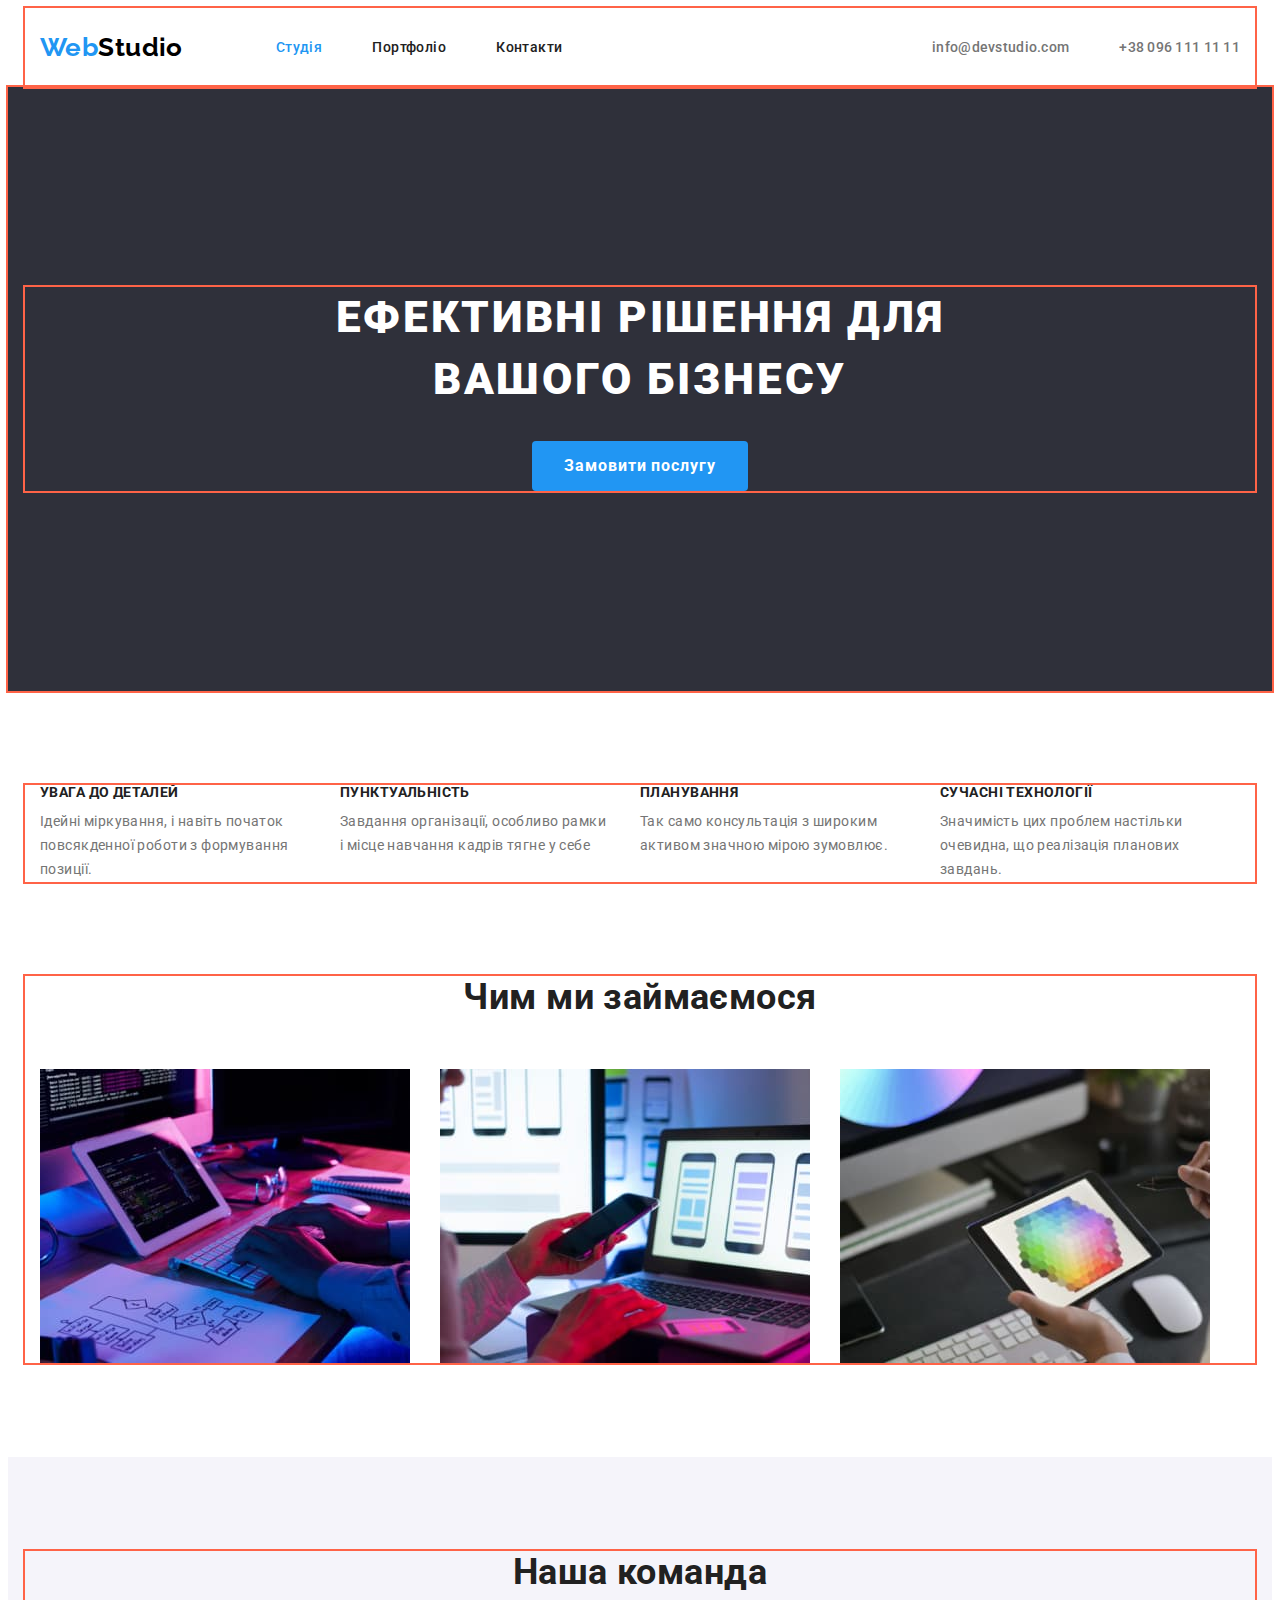
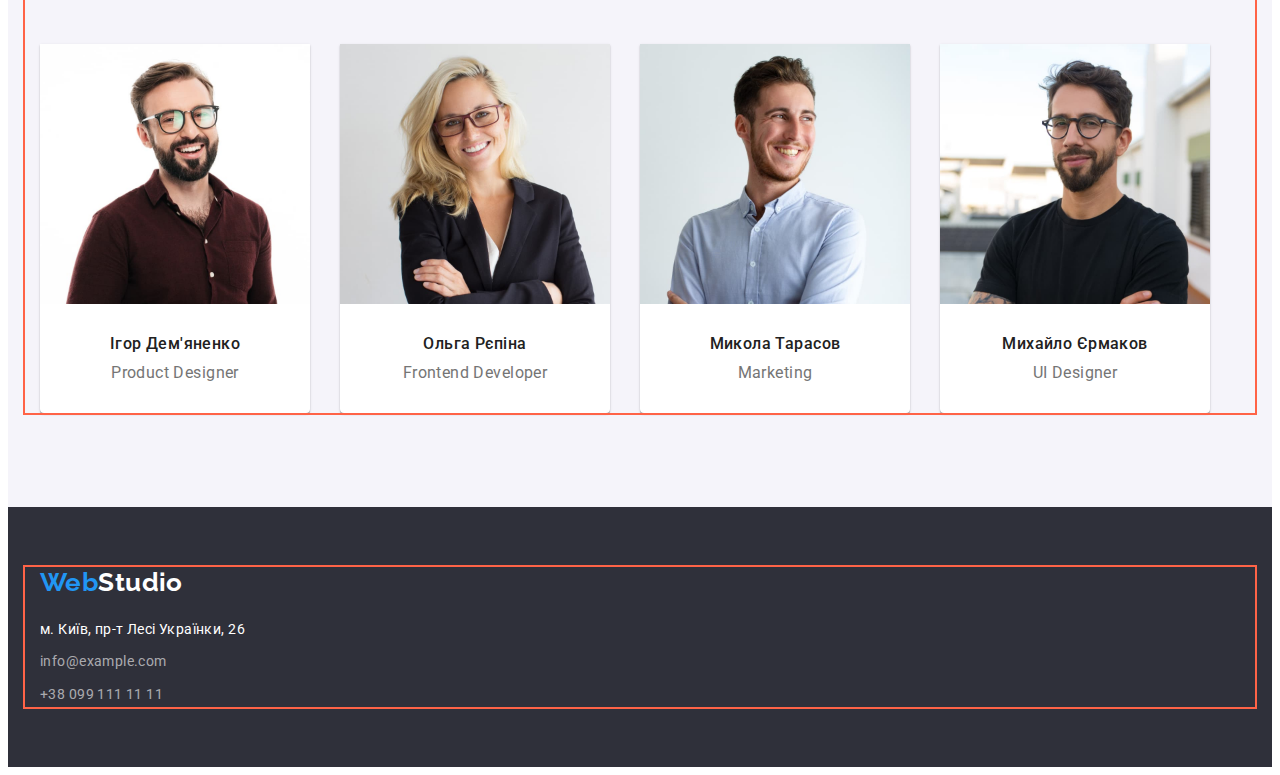
<file: index.html>
<!DOCTYPE html>
<html lang="uk">
  <head>
    <meta charset="UTF-8" />
    <meta http-equiv="X-UA-Compatible" content="IE=edge" />
    <meta name="viewport" content="width=device-width, initial-scale=1.0" />
    <title>Студія</title>
    <link rel="preconnect" href="https://fonts.googleapis.com" />
    <link rel="preconnect" href="https://fonts.gstatic.com" crossorigin />
    <link
      href="https://fonts.googleapis.com/css2?family=Raleway:wght@700&family=Roboto:wght@400;500;700;900&display=swap"
      rel="stylesheet"
    />
    <link
      rel="stylesheet"
      href="https://cdnjs.cloudflare.com/ajax/libs/modern-normalize/1.1.0/modern-normalize.min.css"
      integrity="sha512-wpPYUAdjBVSE4KJnH1VR1HeZfpl1ub8YT/NKx4PuQ5NmX2tKuGu6U/JRp5y+Y8XG2tV+wKQpNHVUX03MfMFn9Q=="
      crossorigin="anonymous"
      referrerpolicy="no-referrer"
    />
    <link rel="stylesheet" href="./css/styles.css" />
  </head>
  <body>
    <!-- Header -->
    <header class="page-header">
      <div class="container header">
        <a href="./index.html" class="logo"
          >Web<span class="word-header">Studio</span></a
        >
        <nav>
          <ul class="site-nav">
            <li class="item">
              <a href="./index.html" class="link currently"> Студія </a>
            </li>
            <li class="item">
              <a href="./portfolio.html" class="link">Портфоліо</a>
            </li>
            <li class="item"><a href="#" class="link">Контакти</a></li>
          </ul>
        </nav>
        <ul class="data">
          <li class="item">
            <a href="mailto:info@devstudio.com" class="data-link link"
              >info@devstudio.com</a
            >
          </li>
          <li class="item">
            <a href="tel:+380961111111" class="data-link link"
              >+38 096 111 11 11</a
            >
          </li>
        </ul>
      </div>
    </header>

    <!-- Hero -->
    <main>
      <section class="hero">
        <div class="container">
          <h1 class="hero-title">Ефективні рішення для вашого бізнесу</h1>
          <button type="button" class="button-hero">Замовити послугу</button>
        </div>
      </section>

      <!-- Features -->
      <section class="section clients">
        <div class="container">
          <h2 class="visually-hidden">Feature</h2>
          <ul class="features-list">
            <li class="content">
              <h3 class="title">увага до деталей</h3>
              <p class="p">
                Ідейні міркування, і навіть початок повсякденної роботи з
                формування позиції.
              </p>
            </li>
            <li class="content">
              <h3 class="title">пунктуальність</h3>
              <p class="p">
                Завдання організації, особливо рамки і місце навчання кадрів
                тягне у себе
              </p>
            </li>
            <li class="content">
              <h3 class="title">планування</h3>
              <p class="p">
                Так само консультація з широким активом значною мірою зумовлює.
              </p>
            </li>
            <li class="content">
              <h3 class="title">сучасні технології</h3>
              <p class="p">
                Значимість цих проблем настільки очевидна, що реалізація
                планових завдань.
              </p>
            </li>
          </ul>
        </div>
      </section>

      <!-- Our work -->
      <section class="section work">
        <div class="container work">
          <h2 class="section-title">Чим ми займаємося</h2>
          <ul class="work-list">
            <li class="work-img">
              <img
                src="./images/work-image-1.jpg"
                alt="Різнокольорова картинка на екрані планшета"
                width="370"
                height="295"
              />
            </li>
            <li class="work-img">
              <img
                src="./images/work-image-2.jpg"
                alt="Людина друкує на клавіатурі"
                width="370"
                height="295"
              />
            </li>
            <li class="work-img">
              <img
                src="./images/work-image-3.jpg"
                alt="Людина тримає телефон перед ноутбуком"
                width="370"
                height="295"
              />
            </li>
          </ul>
        </div>
      </section>

      <!-- Our team -->
      <section class="section team">
        <div class="container">
          <h2 class="section-title">Наша команда</h2>
          <ul class="team-list">
            <li class="team title">
              <img
                src="./images/img-team-1.jpg"
                alt="Чоловік в сорочці та окулярах"
                width="270"
                height="260"
              />
              <div class="item-team">
                <h3 class="worker-name">Ігор Дем'яненко</h3>
                <p class="profesion">Product Designer</p>
              </div>
            </li>

            <li class="team title">
              <img
                src="./images/img-team-2.jpg"
                alt="Блондинка в окулярах,що посміхається"
                width="270"
                height="260"
              />
              <div class="item-team">
                <h3 class="worker-name">Ольга Рєпіна</h3>
                <p class="profesion">Frontend Developer</p>
              </div>
            </li>

            <li class="team title">
              <img
                src="./images/img-team-3.jpg"
                alt="Чоловік в білій сорочці"
                width="270"
                height="260"
              />
              <div class="item-team">
                <h3 class="worker-name">Микола Тарасов</h3>
                <p class="profesion">Marketing</p>
              </div>
            </li>
            <li class="team title">
              <img
                src="./images/img-team-4.jpg"
                alt="Чоловік в чорній футболці та окулярах"
                width="270"
                height="260"
              />
              <div class="item-team">
                <h3 class="worker-name">Михайло Єрмаков</h3>
                <p class="profesion">UI Designer</p>
              </div>
            </li>
          </ul>
        </div>
      </section>
    </main>

    <!-- Footer -->
    <footer class="page-footer">
      <div class="container footer">
        <a href="./index.html" class="logo"
          >Web<span class="word-footer">Studio</span></a
        >
        <address>
          <ul class="footer-adress">
            <li class="adress list">
              <a
                href="https://goo.gl/maps/qeJtRWm4Bzfb1oUb7"
                target="_blank"
                rel="noopener noreferrer nofollow"
                class="link color"
                >м. Київ, пр-т Лесі Українки, 26</a
              >
            </li>
            <li class="list">
              <a href="mailto:info@example.com" class="link"
                >info@example.com</a
              >
            </li>
            <li class="list">
              <a href="tel:+380991111111" class="link">+38 099 111 11 11</a>
            </li>
          </ul>
        </address>
      </div>
    </footer>
  </body>
</html>
</file>
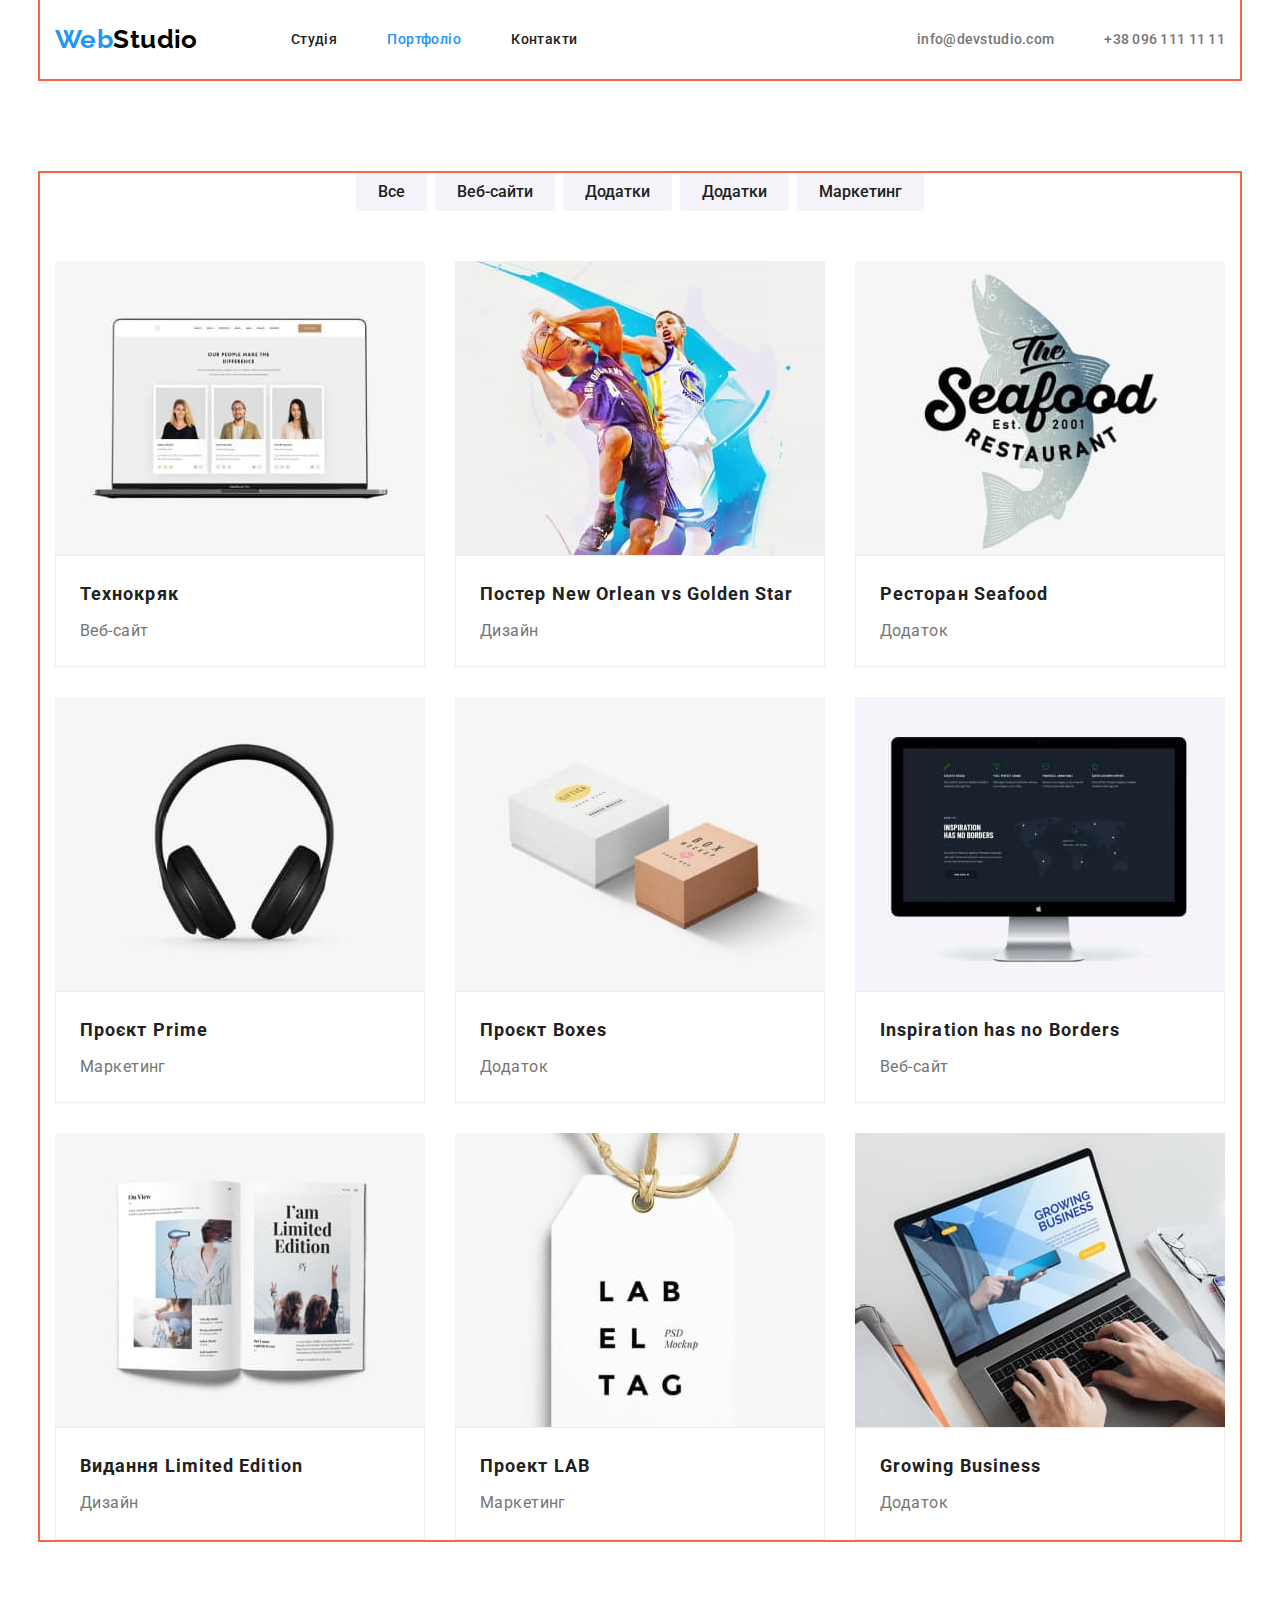
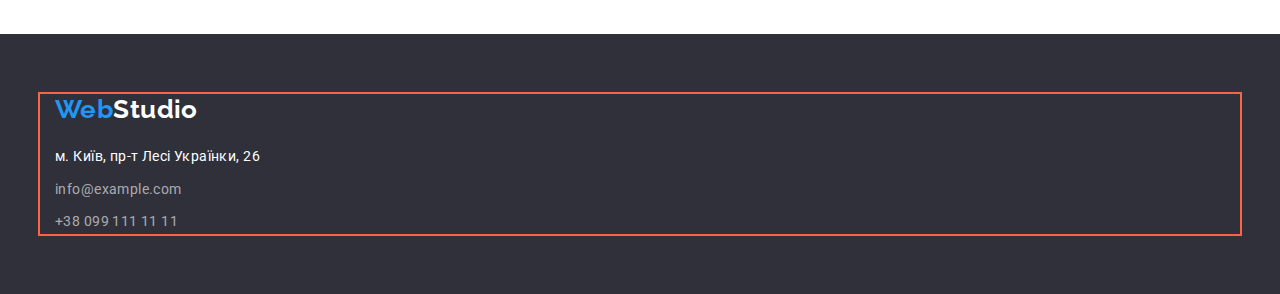
<file: portfolio.html>
<!DOCTYPE html>
<html lang="uk">
  <head>
    <meta charset="UTF-8" />
    <meta http-equiv="X-UA-Compatible" content="IE=edge" />
    <meta name="viewport" content="width=device-width, initial-scale=1.0" />
    <link
      href="https://fonts.googleapis.com/css2?family=Raleway:wght@700&family=Roboto:wght@400;500;700;900&display=swap"
      rel="stylesheet"
    />
    <link
      rel="stylesheet"
      href="https://cdnjs.cloudflare.com/ajax/libs/modern-normalize/1.1.0/modern-normalize.min.css"
    />
    <link rel="stylesheet" href="./css/styles.css" />
    <title>Студія</title>
  </head>
  <body>
    <!-- Header -->

    <header class="page-header">
      <div class="container header">
        <a href="./index.html" class="logo"
          >Web<span class="word-header">Studio</span></a
        >
        <nav>
          <ul class="site-nav">
            <li class="item">
              <a href="./index.html" class="link"> Студія </a>
            </li>
            <li class="item">
              <a href="./portfolio.html" class="link currently">Портфоліо</a>
            </li>
            <li class="item"><a href="#" class="link">Контакти</a></li>
          </ul>
        </nav>
        <ul class="data">
          <li class="item">
            <a href="mailto:info@devstudio.com" class="data-link link"
              >info@devstudio.com</a
            >
          </li>
          <li class="item">
            <a href="tel:+380961111111" class="data-link link"
              >+38 096 111 11 11</a
            >
          </li>
        </ul>
      </div>
    </header>

    <!-- Mein-->
    <main>
      <section class="all-padding">
        <div class="container">
          <h1 class="visually-hidden">Наші роботи</h1>

          <ul types class="btn-nav">
            <li class="btn-list">
              <button type="button" class="button">Все</button>
            </li>
            <li class="btn-list">
              <button type="button" class="button">Веб-сайти</button>
            </li>
            <li class="btn-list">
              <button type="button" class="button">Додатки</button>
            </li>
            <li class="btn-list">
              <button type="button" class="button">Додатки</button>
            </li>
            <li class="btn-list">
              <button type="button" class="button">Маркетинг</button>
            </li>
          </ul>
            <ul class="products">
              <li class="products-list">
                <a href="">
                  <img
                    src="./images/img-project-1.jpg"
                    alt="Екран ноутбуку"
                    width="370"
                    height="295"
                  />
                  <div class="heading">
                    <h2 class="title-list">Технокряк</h2>
                    <p class="title">Веб-сайт</p>
                  </div>
                </a>
              </li>
              <li class="products-list">
                <a href="">
                  <img
                    src="./images/img-project-2.jpg"
                    alt="Два баскетболісти"
                    width="370"
                    height="295"
                  />
                  <div class="heading">
                    <h2 class="title-list">
                      Постер <span lang="en">New Orlean vs Golden Star</span>
                    </h2>
                    <p class="title">Дизайн</p>
                  </div>
                </a>
              </li>
              <li class="products-list">
                <a href="">
                  <img
                    src="./images/img-project-3.jpg"
                    alt="Логотип ресторану"
                    width="370"
                    height="295"
                  />
                  <div class="heading">
                    <h2 class="title-list">
                      Ресторан <span lang="en">Seafood</span>
                    </h2>
                    <p class="title">Додаток</p>
                  </div>
                </a>
              </li>
              <li class="products-list">
                <a href="">
                  <img
                    src="./images/img-project-4.jpg"
                    alt="Навушники"
                    width="370"
                    height="295"
                  />
                  <div class="heading">
                    <h2 class="title-list">
                      Проєкт <span lang="en">Prime</span>
                    </h2>
                    <p class="title">Маркетинг</p>
                  </div>
                </a>
              </li>
              <l class="products-list">
                <a href="">
                  <img
                    src="./images/img-project-5.jpg"
                    alt="Зображення книг"
                    width="370"
                    height="295"
                  />
                  <div class="heading">
                    <h2 class="title-list">
                      Проєкт <span lang="en">Boxes</span>
                    </h2>
                    <p class="title">Додаток</p>
                  </div>
                </a>
              </l>
              <li class="products-list">
                <a href="">
                  <img
                    src="./images/img-project-6.jpg"
                    alt="Екран монітору"
                    width="370"
                    height="295"
                  />
                  <div class="heading">
                    <h2 class="title-list">
                      <span lang="en">Inspiration has no Borders</span>
                    </h2>
                    <p class="title">Веб-сайт</p>
                  </div>
                </a>
              </li>
              <li class="products-list">
                <a href="">
                  <img
                    src="./images/img-project-7.jpg"
                    alt="Розгорнута книга"
                    width="370"
                    height="295"
                  />
                  <div class="heading">
                    <h2 class="title-list">
                      Видання <span lang="en"></span>Limited Edition
                    </h2>
                    <p class="title">Дизайн</p>
                  </div>
                </a>
              </li>
              <li class="products-list">
                <a href="">
                  <img
                    src="./images/img-project-8.jpg"
                    alt="Ярлик лейблу"
                    width="370"
                    height="295"
                  />
                  <div class="heading">
                    <h2 class="title-list">
                      Проект <span lang="en">LAB</span>
                    </h2>
                    <p class="title">Маркетинг</p>
                  </div>
                </a>
              </li>
              <li class="products-list">
                <a href="">
                  <img
                    src="./images/img-project-9.jpg"
                    alt="Людина друкує на
            ноутбуці"
                    width="370"
                    height="295"
                  />
                  <div class="heading">
                    <h2 class="title-list">
                      Growing <span lang="en">Business</span>
                    </h2>
                    <p class="title">Додаток</p>
                  </div>
                </a>
              </li>
            </ul>
          </div>
        </div>
      </section>
    </main>
    <!-- footer -->
    <footer class="page-footer">
      <div class="container footer">
        <a href="./index.html" class="logo"
          >Web<span class="word-footer">Studio</span></a
        >
        <address>
          <ul class="footer-adress">
            <li class="adress list">
              <a
                href="https://goo.gl/maps/qeJtRWm4Bzfb1oUb7"
                target="_blank"
                rel="noopener noreferrer nofollow"
                class="link color"
                >м. Київ, пр-т Лесі Українки, 26</a
              >
            </li>
            <li class="list">
              <a href="mailto:info@example.com" class="link"
                >info@example.com</a
              >
            </li>
            <li class="list">
              <a href="tel:+380991111111" class="link">+38 099 111 11 11</a>
            </li>
          </ul>
        </address>
      </div>
    </footer>
  </body>
</html>
</file>
<file: css/styles.css>
:root {
  --main-color: #212121;
  --paragraph-color: #757575;
  --color-accent: #2196f3;
  --main-white-color: #ffffff;
  --bcg-color: #2f303a;
  --primary-text-size: 14px;
  --secondary-text-size: 16px;
  --primary-font: "Roboto", sans-serif;
  --secondary-font: "Raleway", sans-serif;
}

body {
  color: var(--main-color);
  background-color: var(--main-white-color);
  font-family: var(--primary-font);
  font-size: var(--primary-text-size);
  letter-spacing: 0.03em;
}

h1,
h2,
h3,
h4,
h5,
h6,
p {
  margin: 0px;
}

img {
  display: block;
  max-width: 100%;
  height: auto;
}
.adress {
  font-style: normal;
}
.container {
  width: 1200px;
  margin-left: auto;
  margin-right: auto;
  padding-left: 15px;
  padding-right: 15px;

  outline: 2px solid tomato;
}
ul {
  padding: 0;
  margin: 0;
  list-style: none;
}
.link {
  text-decoration: none;
}
/*-------------- Header-------------- */

.page-header {
  background-color: var(--main-white-color);
}
.page-header .logo,
.page-footer .logo {
  font-family: var(--secondary-font);
  font-weight: 700;
  font-size: 26px;
  line-height: 1.2;
}

.logo {
  margin-right: 93px;

  color: var(--color-accent);
  text-decoration: none;
}
.word-header {
  color: #000000;
}

.site-nav {
  display: flex;
}
.site-nav .item + .item {
  margin-left: 50px;
}

.site-nav .link {
  display: block;
  padding-top: 10px;
  padding-bottom: 10px;

  color: var(--main-color);
  font-weight: 500;
  line-height: 1.1;
  text-decoration: none;
}
.site-nav .link:hover,
.site-nav .link:focus {
  color: var(--color-accent);
}
.site-nav .link.currently {
  color: var(--color-accent);
}

.data {
  display: flex;
  margin-left: auto;
}
.data .item + .item {
  margin-left: 50px;
}
.page-header .header {
  display: flex;
  align-items: center;
}
.data .data-link {
  display: block;
  padding-top: 32px;
  padding-bottom: 32px;

  color: var(--paragraph-color);
  font-weight: 500;
  line-height: 1.1;
  letter-spacing: 0.02em;
}
.data .data-link:hover,
.data .data-link:focus {
  color: var(--color-accent);
}

/*------------------ ГОЛОВНА СТОРІНКА ---------------------*/
/* Body */
.visually-hidden {
  position: absolute;
  white-space: nowrap;
  width: 1px;
  height: 1px;
  overflow: hidden;
  border: 0;
  padding: 0;
  clip: rect(0 0 0 0);
  clip-path: inset(50%);
  margin: -1px;
}

.all-padding,
.clients,
.section {
  padding-top: 94px;
  padding-bottom: 94px;
}
/* -----------------Hero----------------- */
.hero {
  padding: 200px 0;
  text-align: center;
  outline: 2px solid tomato;
  background-color: var(--bcg-color);
}

.hero-title {
  margin-bottom: 30px;
  margin-right: auto;
  margin-left: auto;
  width: 696px;

  color: var(--main-white-color);
  font-style: normal;
  font-weight: 900;
  font-size: 44px;
  line-height: 1.4;
  letter-spacing: 0.06em;
  text-transform: uppercase;
}

/*---------------- button 1 page------------- */
.button-hero {
  display: inline-block;
  border-radius: 4px;
  padding: 10px 32px;
  min-width: 216px;
  border: none;

  color: var(--main-white-color);
  background-color: #2196f3;

  font-family: inherit;
  font-weight: 700;
  font-size: 16px;
  line-height: 1.9;
  align-items: center;
  text-align: center;
  letter-spacing: 0.06em;

  cursor: pointer;
}
.button:hover .button:focus {
  background-color: #188ce8;
}

/*-------------- Features---------- */

.features-list {
  display: flex;
}
.features-list .content:not(:last-child) {
  margin-right: 30px;
}

.content {
  width: 270px;
}
.features-list .title {
  margin-top: 0px;
  margin-bottom: 10px;

  line-height: 1.1;
  font-size: var(--primary-text-size);
  text-transform: uppercase;
}
.clientes .title {
  color: var(--main-color);
  font-weight: 700;
  line-height: 1.1;
  text-transform: uppercase;
}
.clients .p {
  color: var(--paragraph-color);
  line-height: 1.7;
}

/*------------- Our work ----------------*/

.work {
  padding-top: 0;
}
.section-title {
  margin-bottom: 50px;

  color: var(--main-color);
  font-weight: 700;
  font-size: 36px;
  line-height: 1.2;
  text-align: center;
}
.work-list {
  display: flex;
}
.work-list .work-img + .work-img {
  margin-left: 30px;
}

/* ------------Our team---------------- */
.team {
  background-color: #f5f4fa;
}

.section .worker-name {
  margin-bottom: 10px;

  font-weight: 500;
  font-size: 16px;
  line-height: 1.2;
  text-align: center;
}

.section .profesion {
  color: var(--paragraph-color);
  font-size: 16px;
  line-height: 1.2;
  text-align: center;
}
.team-list {
  display: flex;
}
.team-list .title:not(:last-child) {
  margin-right: 30px;
}
.team-list .item-team {
  padding-top: 30px;
  padding-bottom: 30px;
}

.team-list .title {
  background: #ffffff;
  box-shadow: 0px 1px 3px rgba(0, 0, 0, 0.12), 0px 1px 1px rgba(0, 0, 0, 0.14),
    0px 2px 1px rgba(0, 0, 0, 0.2);
  border-radius: 0px 0px 4px 4px;
}

/* ----------Footer--------------- */

.page-footer {
  padding-top: 60px;
  padding-bottom: 60px;
  background-color: var(--bcg-color);
}

.word-footer {
  color: var(--main-white-color);
}
.page-footer .logo {
  display: block;
  margin-bottom: 20px;
}

.footer-adress .list:not(:last-child) {
  margin-bottom: 9px;
}

.list .link {
  color: rgba(255, 255, 255, 0.6);
  line-height: 1.7;
  letter-spacing: 0.03em;
  font-style: normal;
}

.footer-adress .color {
  color: var(--main-white-color);
  line-height: 1.7;
}
.link:hover,
.link:focus {
  color: var(--color-accent);
}

/*----------------------- ПОРТФОЛІО------------------------ */

/* ---------------mein---------------- */

.products-list > a {
  text-decoration: none;
}
.types {
  letter-spacing: 0.03em;
}
/* --- */
.btn-nav {
  display: flex;
  justify-content: center;
  margin-bottom: 50px;
}

.btn-nav .btn-list + .btn-list {
  margin-left: 8px;
}

.title-list {
  margin-bottom: 4px;
  color: var(--main-color);
  font-weight: 700;
  font-size: 18px;
  line-height: 2;
  letter-spacing: 0.06em;
}
.products .title {
  color: var(--paragraph-color);
  line-height: 1.88;
  font-size: var(--secondary-text-size);
}

.products {
  display: flex;
  flex-wrap: wrap;
}
.products .products-list {
  width: 370px;
  margin-right: 30px;
  margin-bottom: 30px;
}
.products-list:nth-child(3n) {
  margin-right: 0;
}
.products-list:nth-last-child(-n + 3) {
  margin-bottom: 0px;
}
.heading {
  padding: 20px 24px;
  border: 1px solid #eeeeee;
}
/*---------------- button 2 page-------------- */
.btn-nav .button {
  display: inline-block;
  padding: 6px 22px;
  border-radius: 4px;
  border: none;

  font-family: inherit;
  color: var(--main-color);
  background-color: #f5f4fa;
  font-size: var(--secondary-text-size);
  font-weight: 500;
  line-height: 1.62;
  letter-spacing: 0.03;
  text-align: center;
  border: none;
  cursor: pointer;
}
.button:hover,
.button:focus {
  color: var(--main-white-color);
  background-color: var(--color-accent);
}
</file>
